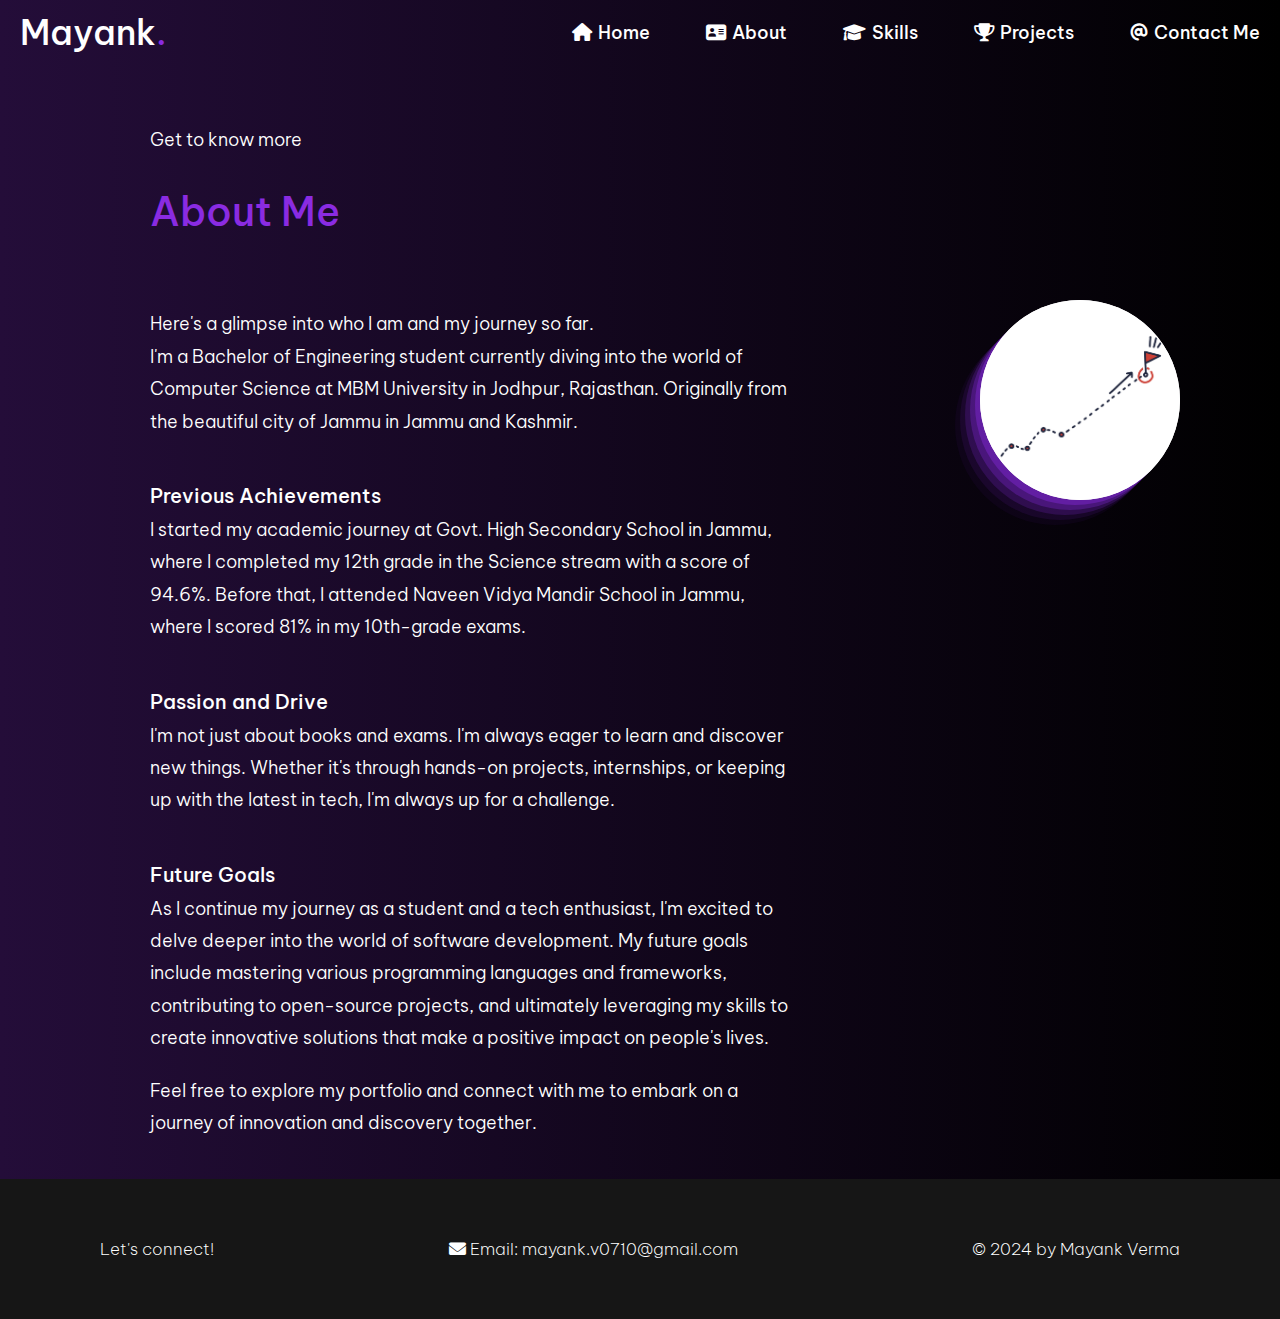
<file: about.html>
<!DOCTYPE html>
<html lang="en">
  <head>
    <meta charset="UTF-8" />
    <meta name="viewport" content="width=device-width, initial-scale=1.0" />
    <meta
      name="description"
      content="I am a Computer Science student specializing in web and software development. I have experience in both front-end and back-end technologies, as well as UI/UX design."
    />
    <meta
      name="keywords"
      content="Mayank Verma About, Mayank, Mayank Verma Portfolio, Portfolio, Computer Science, web development, software development, front-end technologies, back-end technologies, Mayank Verma, UI/UX designer"
    />
    <meta name="author" content="Mayank Verma" />
    <title>About Me</title>
    <link rel="stylesheet" href="styles.css" />
  </head>
  <body>
    <div class="about-main-container main-container">
      <!-- NAVIGATION SECTION -->
      <nav class="nav-container">
        <div class="nav-left">
          <a href="https://mayank-verma04.github.io/portfolio/"
            >Mayank<span class="highlight">.</span></a
          >
        </div>
        <div class="nav-right">
          <div class="nav-links">
            <a href="https://mayank-verma04.github.io/portfolio/"
              ><i class="fa-solid fa-house"></i>Home</a
            >
          </div>
          <div class="nav-links">
            <a href="about.html"
              ><i class="fa-solid fa-address-card"></i>About</a
            >
          </div>
          <div class="nav-links">
            <a href="skill.html"
              ><i class="fa-solid fa-graduation-cap"></i>Skills</a
            >
          </div>
          <div class="nav-links">
            <a href="project.html"
              ><i class="fa-solid fa-trophy"></i>Projects</a
            >
          </div>
          <div class="nav-links">
            <a href="contact.html"><i class="fa-solid fa-at"></i>Contact Me</a>
          </div>
        </div>

        <div class="hamburger-menu">
          <i class="fa-solid fa-bars-staggered"></i>
        </div>
        <div class="side-nav">
          <div class="nav-left-new">
            <a href="https://aniket-thapa.github.io/portfolio/"
              >Mayank<span class="highlight">.</span></a
            >
          </div>
          <div class="side-nav-close">
            <i class="fa-solid fa-xmark"></i>
          </div>

         <div class="side-nav-links">
            <div class="nav-links">
              <a href="https://mayank-verma04.github.io/portfolio/"
                ><i class="fa-solid fa-house"></i>Home</a
              >
            </div>
            <div class="nav-links">
              <a href="about.html"
                ><i class="fa-solid fa-address-card"></i>About</a
              >
            </div>
            <div class="nav-links">
              <a href="skill.html"
                ><i class="fa-solid fa-graduation-cap"></i>Skills</a
              >
            </div>
            <div class="nav-links">
              <a href="project.html"
                ><i class="fa-solid fa-trophy"></i>Projects</a
              >
            </div>
            <div class="nav-links">
              <a href="contact.html"
                ><i class="fa-solid fa-at"></i>Contact Me</a
              >
            </div>
          </div>
        </div>
      </nav>

      <!-- ABOUT SECTION -->
      <section class="about-section">
        <div class="about-container">
          <div class="about-image-container">
            <div class="about-circular-image">
              <img src="images/about-circular-image.jpg" alt="About Image" />
            </div>
          </div>
          <p>Get to know more</p>
          <h1>About Me</h1>
          <div class="welcome-note">
            <p>Here's a glimpse into who I am and my journey so far.</p>
            <p>
              I'm a Bachelor of Engineering student currently diving into the
              world of Computer Science at MBM University in Jodhpur, Rajasthan.
              Originally from the beautiful city of Jammu in Jammu and Kashmir.
            </p>
          </div>
          <div class="about-previous-desc">
            <h2>Previous Achievements</h2>
            <p>
              I started my academic journey at Govt. High Secondary School in
              Jammu, where I completed my 12th grade in the Science stream with
              a score of 94.6%. Before that, I attended Naveen Vidya Mandir
              School in Jammu, where I scored 81% in my 10th-grade exams.
            </p>
          </div>
          <div class="about-passion-desc">
            <h2>Passion and Drive</h2>
            <p>
              I'm not just about books and exams. I'm always eager to learn and
              discover new things. Whether it's through hands-on projects,
              internships, or keeping up with the latest in tech, I'm always up
              for a challenge.
            </p>
          </div>
          <div class="about-future-goals-desc">
            <h2>Future Goals</h2>
            <p>
              As I continue my journey as a student and a tech enthusiast, I'm
              excited to delve deeper into the world of software development. My
              future goals include mastering various programming languages and
              frameworks, contributing to open-source projects, and ultimately
              leveraging my skills to create innovative solutions that make a
              positive impact on people's lives.
            </p>
          </div>
          <div class="about-last-note">
            <p>
              Feel free to explore my portfolio and connect with me to embark on
              a journey of innovation and discovery together.
            </p>
          </div>
        </div>
      </section>

      <!-- FOOTER SECTION -->
      <footer class="footer-container">
        <div class="footer-section">
          <div>Let's connect!</div>
          <div>
            <i class="fa-solid fa-envelope"></i> Email:
            <a href="mailto:mayank.v0710@gmail.com">mayank.v0710@gmail.com</a>
          </div>
          <div>&copy; 2024 by Mayank Verma</div>
        </div>
      </footer>
    </div>
    <script src="script.js"></script>
  </body>
</html>
</file>
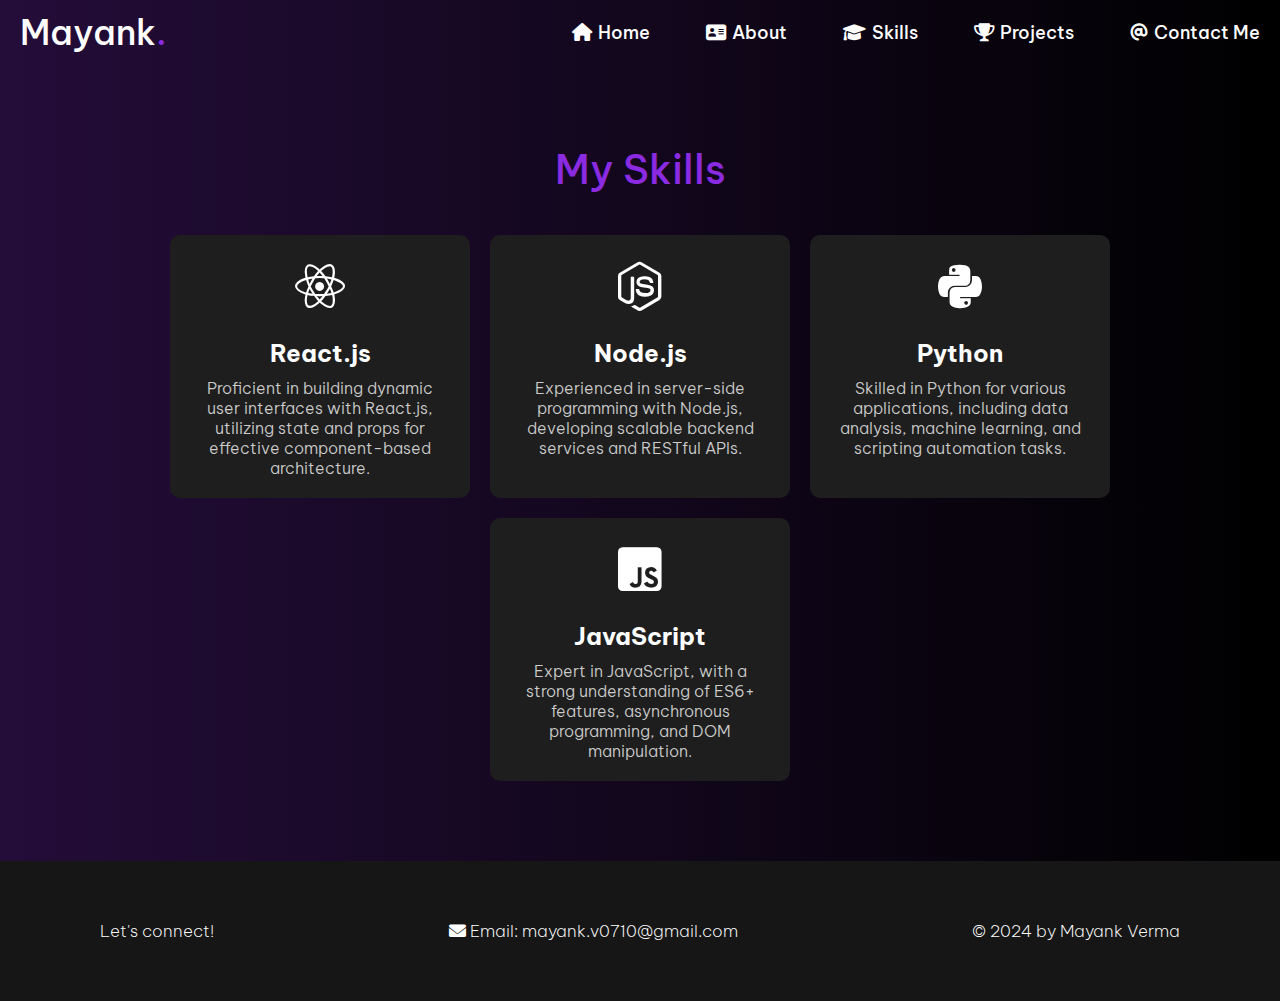
<file: skill.html>
<!DOCTYPE html>
<html lang="en">
  <head>
    <meta charset="UTF-8" />
    <meta name="viewport" content="width=device-width, initial-scale=1.0" />
    <title>Skills</title>
    <link rel="stylesheet" href="styles.css" />
  </head>
  <body>
    <div class="skill-main-container main-container">
      <!-- NAVIGATION SECTION -->
      <nav class="nav-container">
        <div class="nav-left">
          <a href="https://mayank-verma04.github.io/portfolio/"
            >Mayank<span class="highlight">.</span></a
          >
        </div>
        <div class="nav-right">
          <div class="nav-links">
            <a href="https://mayank-verma04.github.io/portfolio/"
              ><i class="fa-solid fa-house"></i>Home</a
            >
          </div>
          <div class="nav-links">
            <a href="about.html"
              ><i class="fa-solid fa-address-card"></i>About</a
            >
          </div>
          <div class="nav-links">
            <a href="skill.html"
              ><i class="fa-solid fa-graduation-cap"></i>Skills</a
            >
          </div>
          <div class="nav-links">
            <a href="project.html"
              ><i class="fa-solid fa-trophy"></i>Projects</a
            >
          </div>
          <div class="nav-links">
            <a href="contact.html"><i class="fa-solid fa-at"></i>Contact Me</a>
          </div>
        </div>

        <div class="hamburger-menu">
          <i class="fa-solid fa-bars-staggered"></i>
        </div>
        <div class="side-nav">
          <div class="nav-left-new">
            <a href="https://aniket-thapa.github.io/portfolio/"
              >Mayank<span class="highlight">.</span></a
            >
          </div>
          <div class="side-nav-close">
            <i class="fa-solid fa-xmark"></i>
          </div>

          <div class="side-nav-links">
            <div class="nav-links">
              <a href="https://mayank-verma04.github.io/portfolio/"
                ><i class="fa-solid fa-house"></i>Home</a
              >
            </div>
            <div class="nav-links">
              <a href="about.html"
                ><i class="fa-solid fa-address-card"></i>About</a
              >
            </div>
            <div class="nav-links">
              <a href="skill.html"
                ><i class="fa-solid fa-graduation-cap"></i>Skills</a
              >
            </div>
            <div class="nav-links">
              <a href="project.html"
                ><i class="fa-solid fa-trophy"></i>Projects</a
              >
            </div>
            <div class="nav-links">
              <a href="contact.html"
                ><i class="fa-solid fa-at"></i>Contact Me</a
              >
            </div>
          </div>
        </div>
      </nav>

      <!-- SKILL SECTION -->
      <section class="skill-section">
        <h1>My Skills</h1>
        <div class="skill-container">
          <!-- Skill 1 -->
          <div class="skill-card">
            <div class="skill-icon">
              <i class="fa-brands fa-react"></i>
            </div>
            <div class="skill-details">
              <h2>React.js</h2>
              <p>
                Proficient in building dynamic user interfaces with React.js,
                utilizing state and props for effective component-based
                architecture.
              </p>
            </div>
          </div>
          <!-- Skill 2 -->
          <div class="skill-card">
            <div class="skill-icon">
              <i class="fa-brands fa-node-js"></i>
            </div>
            <div class="skill-details">
              <h2>Node.js</h2>
              <p>
                Experienced in server-side programming with Node.js, developing
                scalable backend services and RESTful APIs.
              </p>
            </div>
          </div>
          <!-- Skill 3 -->
          <div class="skill-card">
            <div class="skill-icon">
              <i class="fa-brands fa-python"></i>
            </div>
            <div class="skill-details">
              <h2>Python</h2>
              <p>
                Skilled in Python for various applications, including data
                analysis, machine learning, and scripting automation tasks.
              </p>
            </div>
          </div>
          <!-- Skill 4 -->
          <div class="skill-card">
            <div class="skill-icon">
              <i class="fa-brands fa-js-square"></i>
            </div>
            <div class="skill-details">
              <h2>JavaScript</h2>
              <p>
                Expert in JavaScript, with a strong understanding of ES6+
                features, asynchronous programming, and DOM manipulation.
              </p>
            </div>
          </div>
        </div>
      </section>

      <!-- FOOTER SECTION -->
      <footer class="footer-container">
        <div class="footer-section">
          <div>Let's connect!</div>
          <div>
            <i class="fa-solid fa-envelope"></i> Email:
            <a href="mailto:mayank.v0710@gmail.com">mayank.v0710@gmail.com</a>
          </div>
          <div>&copy; 2024 by Mayank Verma</div>
        </div>
      </footer>
    </div>
    <script src="script.js"></script>
  </body>
</html>
</file>
<file: styles.css>
@import url("https://fonts.googleapis.com/css2?family=Be+Vietnam+Pro:wght@100;400;700&display=swap");
@import url("https://cdnjs.cloudflare.com/ajax/libs/font-awesome/6.0.0-beta3/css/all.min.css");

* {
  margin: 0;
  padding: 0;
  box-sizing: border-box;
  font-family: "Be Vietnam Pro", sans-serif;
  scroll-behavior: smooth;
}

body {
  background-color: black;
  color: white;
}

a {
  color: white;
  text-decoration: none;
  -webkit-tap-highlight-color: rgba(0, 0, 0, 0); /* Completely transparent */
}

i {
  -webkit-tap-highlight-color: rgba(0, 0, 0, 0); /* Completely transparent */
}

button {
  -webkit-tap-highlight-color: rgba(0, 0, 0, 0); /* Completely transparent */
}

a:hover {
  transition: color 0.3s;
  color: blueviolet;
}

a:focus {
  outline: none; /* Remove the default focus outline */
  background-color: transparent; /* Ensure no background color */
}

.highlight {
  color: blueviolet;
}

.main-container {
  background: linear-gradient(to right, rgb(36, 13, 57), #000000);
}
/* NAVIGATION SECTION */
.nav-container {
  padding: 10px 20px;
  display: flex;
  justify-content: space-between;
  align-items: center;
}

.nav-left {
  font-size: 35px;
  font-weight: 500;
}

.nav-right {
  display: flex;
  gap: 3.5rem;
  font-size: 18px;
  font-weight: 500;
}

.nav-links a {
  display: flex;
  align-items: center;
  gap: 6px;
}

/* Hamburger menu styles */
.hamburger-menu {
  display: none;
  font-size: 24px;
  cursor: pointer;
}

/* Side navigation styles */

.side-nav {
  height: 100%;
  width: 0;
  position: fixed;
  z-index: 1;
  top: 0;
  left: 0;
  background-color: rgb(0, 0, 0);
  overflow-x: hidden;
  transition: 0.3s;
  padding-top: 70px;
  display: flex;
  flex-direction: column;
  align-items: center;
}

.side-nav a {
  padding: 8px 8px 8px 32px;
  text-decoration: none;
  font-size: 20px;
  transition: 0.3s;
}

.side-nav a:hover {
  color: blueviolet;
}

.side-nav-close {
  position: absolute;
  top: 20px;
  right: 25px;
  font-size: 36px;
  cursor: pointer;
}

.nav-left-new {
  position: absolute;
  top: 15px;
  left: 20px;
  color: white;
}

.nav-left-new a {
  padding: 0;
  font-size: 35px;
  font-weight: 500;
}

.nav-left-new a:hover {
  color: blueviolet;
}
@media screen and (max-width: 700px) {
  .nav-right {
    display: none;
  }

  .hamburger-menu {
    display: block;
  }
}

/* PROFILE SECTION */
.my-profile {
  margin: 80px 20px 20px 20px;
  height: 500px;
  display: flex;
  justify-content: space-evenly;
  align-items: center;
}

.profile-left {
  width: 40%;
  display: flex;
  flex-direction: column;
  justify-content: center;
}

.my-profile-greet {
  font-size: 1.25rem;
  font-weight: 400;
}

.my-profile-intro {
  font-weight: 700;
  font-size: 2.5rem;
  color: blueviolet;
}

.my-profile-description {
  margin: 20px 0 50px 0;
  font-weight: 350;
  font-size: 1rem;
}

.resume-btn a {
  display: inline-block;
  border: 1px solid white;
  border-radius: 50px;
  padding: 8px 18px;
  transition: border-color 0.2s, box-shadow 0.2s, color 0.2s;
}

.resume-btn a:hover {
  border-color: blueviolet;
  box-shadow: 1.5px 1.5px 1.5px rgba(137, 43, 226, 0.5);
  color: blueviolet;
}

.profile-right {
  display: flex;
  justify-content: center;
  align-items: center;
}
.profile-right img {
  border: 1px solid blueviolet;
  border-radius: 300px;
  width: 300px;
  height: 300px;
  object-fit: cover;
}

/* VIEW MY WORK BUTTON */
.view-my-work-btn {
  margin-left: 50px;
}

.view-my-work-btn a {
  display: inline-block;
  border: 1px solid white;
  border-radius: 50px;
  padding: 8px 18px;
  transition: border-color 0.3s, box-shadow 0.3s, color 0.3s;
}

.view-my-work-btn a:hover {
  transition: all 0.3s;
  border-color: blueviolet;
  box-shadow: 1.5px 1.5px 1.5px rgba(137, 43, 226, 0.5);
  color: blueviolet;
}

@media screen and (max-width: 700px) {
  .nav-container {
    height: 10vh;
  }

  .my-profile {
    flex-direction: column-reverse;
    align-items: center;
    height: 75vh;
    margin: 0;
  }

  .profile-left {
    width: 95%;
    align-items: center;
    margin: 10px 0;
  }

  .my-profile-description {
    margin: 20px 0 40px 0;
    text-align: justify;
    padding: 0 10px;
  }

  .profile-right img {
    width: 180px;
    height: 180px;
    border-radius: 180%;
  }

  .view-my-work-btn {
    margin-left: 6px;
    height: 10vh;
  }
}

/* MY WORK SECTION */
.my-work-container {
  margin: 40px 120px;
  padding: 40px 0;
  display: flex;
  flex-direction: column;
  gap: 2.5rem;
}

.work-card {
  display: flex;
  justify-content: space-between;
  align-items: center;
  gap: 20px;
}

.work-card-left {
  width: 500px;
  display: flex;
  flex-direction: column;
  gap: 10px;
}

.work-card-left h2 a {
  font-size: 2rem;
  font-weight: 400;
}

.work-card-left p {
  font-size: 1rem;
  font-weight: 300;
}

.card-skills-btn {
  display: flex;
  gap: 15px;
  margin-top: 20px;
}

.card-skills-btn div {
  text-align: center;
  font-size: 14px;
  font-weight: 400;
  background-color: #2c2b33;
  padding: 2px 10px;
  border-radius: 5px;
  border: 1px solid transparent;
  transition: border-color 0.2s;
}

.card-skills-btn div:hover {
  border-color: rgba(255, 255, 255, 0.1);
  cursor: pointer;
}

.work-card-right img {
  height: 300px;
  border: 1px solid transparent;
  border-radius: 8px;
  object-fit: cover;
}

@media screen and (max-width: 700px) {
  .my-work-container {
    margin: 20px;
  }

  .work-card {
    flex-direction: column-reverse;
  }

  .work-card-left {
    width: 90%;
    justify-content: center;
    align-items: center;
    text-align: center;
  }

    .work-card-right {
    margin: 15px;
    padding: 10px;
  }

  .work-card-right img {
    max-height: 200px;
  }

  .card-skills-btn {
    flex-wrap: wrap;
    align-items: center;
    justify-content: center;
  }
}

/* ABOUT SECTION */

.about-section {
  margin: 20px auto;
  display: flex;
  flex-direction: column;
  align-items: center;
}

.about-container {
  margin: 20px auto;
  width: 50%;
  margin-left: 150px;
  display: flex;
  flex-direction: column;
  line-height: 1.8;
  gap: 20px;
}

.about-container h1 {
  font-weight: 500;
  font-size: 40px;
  color: blueviolet;
  margin-bottom: 40px;
}

.about-container h2 {
  margin-top: 20px;
  font-weight: 500;
  font-size: 20px;
  color: white;
}

.about-container p {
  font-weight: 300;
  font-size: 18px;
  color: white;
}

.about-circular-image {
  position: absolute;
  top: 300px;
  right: 100px;
  width: 200px;
  height: 200px;
  border-radius: 50%;
  background-color: white;
  box-shadow: rgba(137, 43, 226, 0.4) -5px 5px,
    rgba(137, 43, 226, 0.3) -10px 10px, rgba(137, 43, 226, 0.2) -15px 15px,
    rgba(137, 43, 226, 0.1) -20px 20px, rgba(137, 43, 226, 0.05) -25px 25px;
}

.about-circular-image img {
  border: 1px solid white;
  border-radius: 50%;
  width: 200px;
}

@media screen and (max-width: 700px) {
  .about-section {
    margin: 20px 15px;
  }

  .about-container {
    margin: 0;
    width: 90%;
  }

  .about-circular-image {
    display: none;
  }
}

/* PROJECT SECTION */

.project-section {
  margin: 80px 20px;
  margin-bottom: 0;
  padding-bottom: 40px;
  text-align: center;
}

.project-section h1 {
  text-align: left;
  font-size: 40px;
  font-weight: 500;
  color: blueviolet;
  margin-bottom: 40px;
}

.project-container {
  margin: 0 auto;
  width: 80%;
  display: flex;
  flex-direction: column;
  gap: 40px;
}

.project-card {
  display: flex;
  justify-content: space-between;
  align-items: center;
  gap: 20px;
}

.project-card.reverse {
  flex-direction: row-reverse;
}

.project-image {
  position: relative;
  width: 95%;
  height: 300px;
  border: 1px solid #3c3c3c;
}

.project-image img {
  width: 100%;
  height: 100%;
  object-fit: cover;
  border: 1px solid white;
  border-radius: 10px;
}

.project-image .overlay {
  position: absolute;
  top: 0;
  bottom: 0;
  left: 0;
  right: 0;
  height: 100%;
  width: 100%;
  opacity: 0;
  transition: 0.5s ease;
  background-color: rgba(0, 0, 0, 0.6);
  border-radius: 10px;
}

.project-image .overlay div {
  font-size: 18px;
  font-weight: 400;
}

.project-image:hover .overlay {
  opacity: 1;
}

.overlay .text {
  color: white;
  font-size: 20px;
  font-weight: 700;
  position: absolute;
  top: 50%;
  left: 50%;
  transform: translate(-50%, -50%);
}

.project-details {
  width: 60%;
  display: flex;
  flex-direction: column;
  gap: 20px;
}

.project-details h2 {
  font-size: 2rem;
  font-weight: 500;
  color: white;
}

.project-details h2:hover {
  transition: color 0.1s;
  color: blueviolet;
  cursor: pointer;
}

.project-details p {
  text-align: left;
  font-size: 15px;
  font-weight: 300;
  color: white;
}

.project-skills {
  display: flex;
  justify-content: center;
  align-items: center;
  gap: 15px;
  margin-top: 20px;
  flex-wrap: wrap;
}

.project-skills span {
  text-align: center;
  font-size: 14px;
  font-weight: 400;
  background-color: #2c2b33;
  padding: 2px 10px;
  border-radius: 5px;
  border: 1px solid transparent;
  transition: border-color 0.2s;
}

.project-skills span:hover {
  border-color: rgba(255, 255, 255, 0.1);
  cursor: pointer;
}

.project-demo {
  margin-top: 20px;
  font-size: 14px;
  color: blueviolet;
  transition: color 0.3s;
}

.project-demo:hover {
  color: white;
  text-decoration: underline;
}

@media screen and (max-width: 700px) {
  .project-container {
    width: 100%;
  }

  .project-card {
    flex-direction: column;

    border: 2px dotted rgba(137, 43, 226, 0.5);
    border-radius: 12px;
    padding: 10px;
  }

  .project-card.reverse {
    flex-direction: column;
  }

  .project-details {
    width: 100%;
    display: flex;
    flex-direction: column;
    gap: 20px;
  }
}

/* SKILL SECTION */
.skill-section {
  margin: 80px 20px;
  text-align: center;
}

.skill-section h1 {
  font-size: 40px;
  font-weight: 500;
  color: blueviolet;
  margin-bottom: 40px;
}

.skill-container {
  margin: 0 auto;
  width: 80%;
  display: flex;
  flex-wrap: wrap;
  gap: 20px;
  justify-content: center;
}

.skill-card {
  background-color: #1e1e1e;
  width: 300px;
  padding: 20px;
  border-radius: 10px;
  display: flex;
  flex-direction: column;
  align-items: center;
  text-align: center;
  transition: transform 0.3s, box-shadow 0.3s;
}

.skill-card:hover {
  transition: all 0.3s;
  transform: translateY(-10px);
  box-shadow: 0 10px 20px rgba(0, 0, 0, 0.5);
}

.skill-icon {
  font-size: 50px;
  color: white;
  margin-bottom: 20px;
}

.skill-details h2 {
  font-size: 1.5rem;
  margin-bottom: 10px;
  color: white;
}

.skill-details h2:hover {
  transition: all 0.3s;
  color: blueviolet;
  cursor: pointer;
}

.skill-details p {
  font-size: 1rem;
  font-weight: 300;
  color: #cccccc;
}

/* CONTACT SECTION */
.contact-section {
  margin: 80px 20px;
}

.contact-section h1 {
  font-size: 2.5rem;
  font-weight: 500;
  color: blueviolet;
  margin-bottom: 40px;
  margin-left: 150px;
}

.contact-container {
  display: flex;
  flex-direction: row;
  justify-content: center;
  gap: 50px;
}

.contact-form {
  background-color: #1a1a1a;
  padding: 30px;
  border-radius: 15px;
  width: 40%;
  box-shadow: 0 0 10px rgba(255, 255, 255, 0.199);
}

.contact-form form {
  display: flex;
  flex-direction: column;
}

.contact-form label {
  font-size: 1.1rem;
  margin-bottom: 10px;
  color: white;
}

.contact-form input,
.contact-form textarea {
  margin-bottom: 20px;
  padding: 15px;
  border: none;
  border-radius: 10px;
  font-size: 1rem;
  background-color: #333;
  color: white;
}

.contact-form button {
  padding: 15px;
  border: none;
  border-radius: 10px;
  font-size: 1rem;
  background-color: blueviolet;
  color: white;
  cursor: pointer;
  transition: background-color 0.3s, transform 0.3s;
}

.contact-form button:hover {
  background-color: rgba(137, 43, 226, 0.615);
  transform: scale(1.02);
}

.contact-details {
  width: 30%;
  text-align: left;
}

.contact-details h2 {
  font-size: 1.5rem;
  margin-bottom: 20px;
  color: white;
}

.contact-details p {
  margin-bottom: 20px;
  font-size: 1rem;
  color: #cccccc;
}

.social-links a {
  display: flex;
  align-items: center;
  gap: 10px;
  margin-bottom: 20px;
  font-size: 1.2rem;
  color: white;
  background-color: #1a1a1a;
  padding: 10px;
  border-radius: 5px;
  transition: background-color 0.3s, color 0.3s;
}

@media screen and (max-width: 700px) {
  .contact-section {
    margin: 50px 20px;
    display: flex;
    flex-direction: column;
    justify-content: center;
    align-items: center;
  }

  .contact-section h1 {
    font-size: 2rem;
    margin: 2rem 0;
  }

  .contact-container {
    flex-direction: column;
  }

  .contact-form {
    width: 100%;
  }

  .contact-details {
    width: 100%;
  }

  .social-links a {
    margin-bottom: 16px;
  }
}

.social-links a:hover {
  color: white;
  background-color: rgba(137, 43, 226, 0.875);
}

/* FOOTER SECTION */
.footer-container {
  background-color: #161616;
  padding: 0 100px;
}

.footer-section {
  height: 140px;
  display: flex;
  justify-content: space-between;
  align-items: center;
  font-size: 17px;
  font-weight: 250;
}

.footer-section span {
  font-size: 18px;
  font-weight: 200;
}

.footer-section a {
  text-decoration: none;
}

.footer-section a:hover {
  transition: color 0.2s;
  color: blueviolet;
}

@media screen and (max-width: 700px) {
  .footer-container {
    padding: 0;
    width: 100vw;
  }

  .footer-section {
    flex-direction: column;
    justify-content: space-around;
  }
}
</file>
